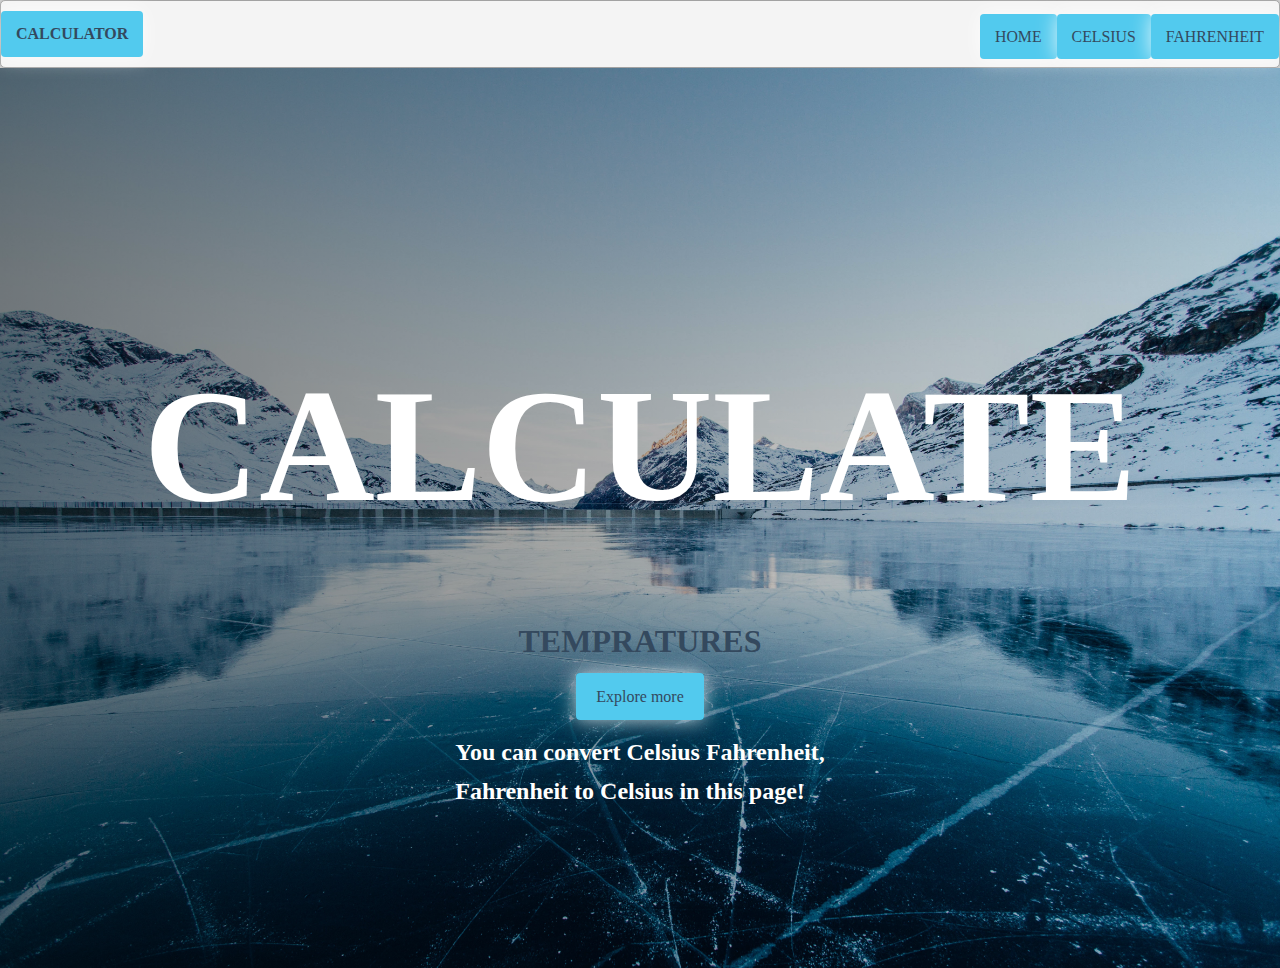
<file: index.html>
<!DOCTYPE html>
<html lang="en">

<head>
    <meta charset="UTF-8">
    <meta http-equiv="X-UA-Compatible" content="IE=edge">
    <meta name="viewport" content="width=device-width, initial-scale=1.0">
    <title>Home Page</title>
    <link rel="stylesheet" href="style.css">
    <script src="script.js"></script>
</head>

<body>

    <header class="header">
		<h1 class="logo"><a href="index.html">CALCULATOR</a></h1>
      <ul class="main-nav">
          <li><a href="index.html">Home</a></li>
          <li><a href="toCelsius.html">Celsius</a></li>
          <li><a href="toFahrenheit.html">Fahrenheit</a></li>
          
      </ul>
	</header> 

    <div class="container">
        <h1>Calculate</h1>
        <h2>Tempratures</h2>
        <span><a href="toCelsius.html">Explore more</a></span>
        <p>You can convert Celsius Fahrenheit,<br> Fahrenheit to Celsius in this page!</p>
       
      </div>

      

     

    
        
    
</body>

</html>
</file>
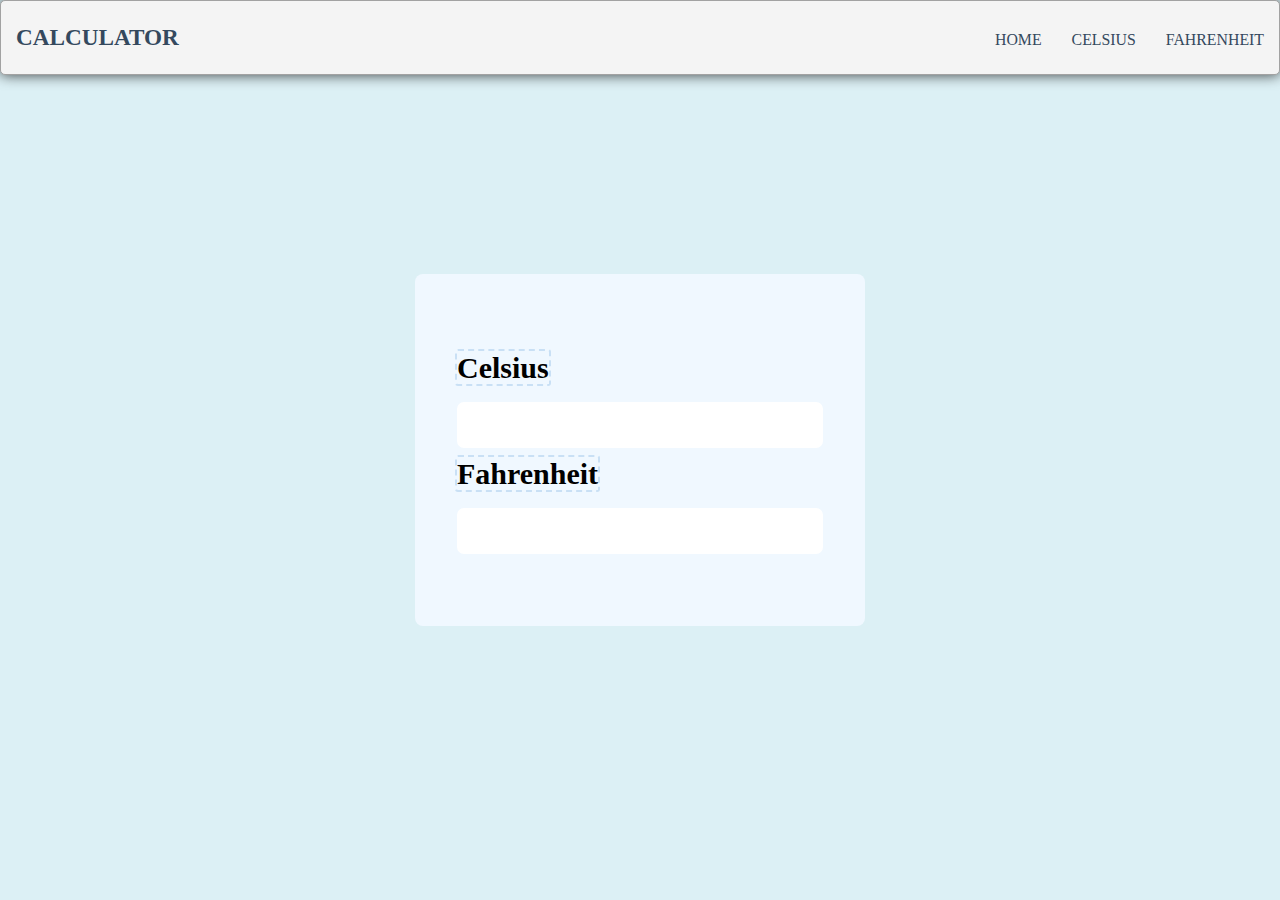
<file: toCelsius.html>
<!DOCTYPE html>
<html lang="en">

<head>
    <meta charset="UTF-8">
    <meta http-equiv="X-UA-Compatible" content="IE=edge">
    <meta name="viewport" content="width=device-width, initial-scale=1.0">
    <title>Celsius</title>
  
   
   
</head>

<body>
    <header class="header">
		<h1 class="logo"><a href="index.html">CALCULATOR</a></h1>
      <ul class="main-nav">
          <li><a href="index.html">Home</a></li>
          <li><a href="toCelsius.html">Celsius</a></li>
          <li><a href="toFahrenheit.html">Fahrenheit</a></li>
          
      </ul>
	</header> 

<style>
    /* -----page toCelsius.html-----*/

* {
	box-sizing: border-box;
}
body {
	
	line-height: 1.6;
	margin: 0;
	min-height: 100vh;
}
ul {
  margin: 0;
  padding: 0;
  list-style: none;
}


h2,
h3,
a {
	color: #34495e;
}

a {
	text-decoration: none;
}



.logo {
	margin: 0;
	font-size: 1.45em;
}

.main-nav {
	margin-top: 5px;

}
.logo a,
.main-nav a {
	padding: 10px 15px;
	text-transform: uppercase;
	text-align: center;
	display: block;
}

.main-nav a {
	color: #34495e;
	font-size: .99em;
}

.main-nav a:hover {
	color: #718daa;
}



.header {
	padding-top: .5em;
	padding-bottom: .5em;
	border: 1px solid #a2a2a2;
	background-color: #f4f4f4;
	-webkit-box-shadow: 0px 0px 14px 0px rgba(0,0,0,0.75);
	-moz-box-shadow: 0px 0px 14px 0px rgba(0,0,0,0.75);
	box-shadow: 0px 0px 14px 0px rgba(0,0,0,0.75);
	-webkit-border-radius: 5px;
	-moz-border-radius: 5px;
	border-radius: 5px;
}


/* ================================= 
  Media Queries
==================================== */




@media (min-width: 769px) {
	.header,
	.main-nav {
		display: flex;
	}
	.header {
		flex-direction: column;
		align-items: center;
    	.header{
		width: 80%;
		margin: 0 auto;
		max-width: 1150px;
	}}
	

}

@media (min-width: 1025px) {
	.header {
		flex-direction: row;
		justify-content: space-between;
	}

}
*{
    
    padding: 0;
    margin: 0;
    box-sizing: border-box;

}

body{
   background-color: rgb(220, 240, 245);
}
.container{
    width: 450px;
    background-color: aliceblue;
    padding: 70px 40px;
    position: absolute;
    transform: translate(-50%, -50%);
    left: 50%;
    top: 50%;
    box-shadow: 0 20px 25px rgba(rgb(199, 188, 188), green, blue, alpha);
    border-radius: 8px;
    font-size: 18px;
}

.input_box{
 width: 51%;
 margin-left: 95px;
 margin-bottom: 42px;   
}

input{
   width: 100%;
   height: 50px;
   border-radius: 9px;
   border: 2px solid aliceblue;
   outline: none;
   margin-top: 8px;
   padding: 0 10px;
}

label{
  
    font-size: 30px;
    font-weight: 600;
    border: 2px dashed rgb(201, 224, 245);
    border-radius: 3px;
}

input:focus{
    border: 2px dashed aliceblue;
    background-color: aliceblue;
}
</style>

    <div class="container">
        <div class="input-box">
            <label for="celsius">Celsius</label>
            <input type="number" id="celsius" oninput="celToFar()">
        </div>
        <div class="input-box">
            <label for="fahrenheit">Fahrenheit</label>
            <input type="number" id="fahrenheit">
        </div>
    </div>


    <script src="script.js"></script>
</body>
</html>
</file>
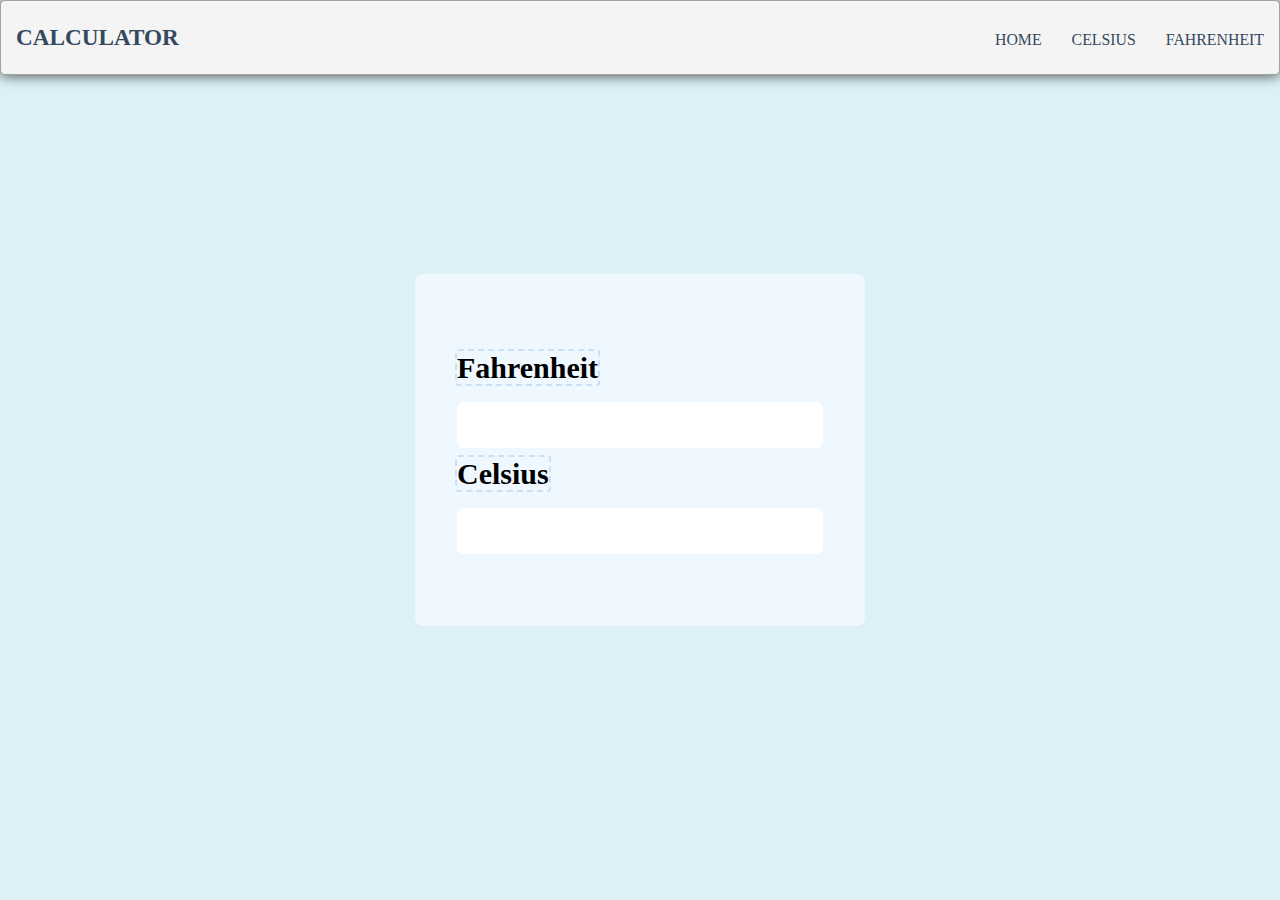
<file: toFahrenheit.html>
<!DOCTYPE html>
<html lang="en">

<head>
    <meta charset="UTF-8">
    <meta http-equiv="X-UA-Compatible" content="IE=edge">
    <meta name="viewport" content="width=device-width, initial-scale=1.0">
    <title>Fahrenheit</title>
  
   
   
</head>

<body>
    <header class="header">
		<h1 class="logo"><a href="index.html">CALCULATOR</a></h1>
      <ul class="main-nav">
          <li><a href="index.html">Home</a></li>
          <li><a href="toCelsius.html">Celsius</a></li>
          <li><a href="toFahrenheit.html">Fahrenheit</a></li>
          
      </ul>
	</header> 

<style>
    /* -----page toCelsius.html-----*/

* {
	box-sizing: border-box;
}
body {
	
	line-height: 1.6;
	margin: 0;
	min-height: 100vh;
}
ul {
  margin: 0;
  padding: 0;
  list-style: none;
}


h2,
h3,
a {
	color: #34495e;
}

a {
	text-decoration: none;
}



.logo {
	margin: 0;
	font-size: 1.45em;
}

.main-nav {
	margin-top: 5px;

}
.logo a,
.main-nav a {
	padding: 10px 15px;
	text-transform: uppercase;
	text-align: center;
	display: block;
}

.main-nav a {
	color: #34495e;
	font-size: .99em;
}

.main-nav a:hover {
	color: #718daa;
}



.header {
	padding-top: .5em;
	padding-bottom: .5em;
	border: 1px solid #a2a2a2;
	background-color: #f4f4f4;
	-webkit-box-shadow: 0px 0px 14px 0px rgba(0,0,0,0.75);
	-moz-box-shadow: 0px 0px 14px 0px rgba(0,0,0,0.75);
	box-shadow: 0px 0px 14px 0px rgba(0,0,0,0.75);
	-webkit-border-radius: 5px;
	-moz-border-radius: 5px;
	border-radius: 5px;
}


/* ================================= 
  Media Queries
==================================== */




@media (min-width: 769px) {
	.header,
	.main-nav {
		display: flex;
	}
	.header {
		flex-direction: column;
		align-items: center;
    	.header{
		width: 80%;
		margin: 0 auto;
		max-width: 1150px;
	}}
	

}

@media (min-width: 1025px) {
	.header {
		flex-direction: row;
		justify-content: space-between;
	}

}
*{
    
    padding: 0;
    margin: 0;
    box-sizing: border-box;

}

body{
   background-color: rgb(220, 240, 245);
}
.container{
    width: 450px;
    background-color: aliceblue;
    padding: 70px 40px;
    position: absolute;
    transform: translate(-50%, -50%);
    left: 50%;
    top: 50%;
    box-shadow: 0 20px 25px rgba(rgb(199, 188, 188), green, blue, alpha);
    border-radius: 8px;
    font-size: 18px;
}

.input_box{
 width: 51%;
 margin-left: 95px;
 margin-bottom: 42px;   
}

input{
   width: 100%;
   height: 50px;
   border-radius: 9px;
   border: 2px solid aliceblue;
   outline: none;
   margin-top: 8px;
   padding: 0 10px;
}

label{
  
    font-size: 30px;
    font-weight: 600;
    border: 2px dashed rgb(201, 224, 245);
    border-radius: 3px;
}

input:focus{
    border: 2px dashed aliceblue;
    background-color: aliceblue;
}
</style>

    <div class="container">
        <div class="input-box">
            <label for="fahrenheit">Fahrenheit</label>
            <input type="number" id="fahrenheit" oninput="forToCel()">
        </div>
        <div class="input-box">
            <label for="celsius">Celsius</label>
            <input type="number" id="celsius" >
        </div>
    </div>


    
</body>
</html>
</file>
<file: style.css>
* {
	box-sizing: border-box;
}
body {
	
	line-height: 1.6;
	margin: 0;
	min-height: 100vh;
}
ul {
  margin: 0;
  padding: 0;
  list-style: none;
}


h2,
h3,
a {
	color: #34495e;
}

a {
	text-decoration: none;
}



.logo {
	margin: 0;
	font-size: 1.45em;
}

.main-nav {
	margin-top: 5px;

}
.logo a,
.main-nav a {
	padding: 10px 15px;
	text-transform: uppercase;
	text-align: center;
	display: block;
}

.main-nav a {
	color: #34495e;
	font-size: .99em;
}

.main-nav a:hover {
	color: #718daa;
}



.header {
	padding-top: .5em;
	padding-bottom: .5em;
	border: 1px solid #a2a2a2;
	background-color: #f4f4f4;
	-webkit-box-shadow: 0px 0px 14px 0px rgba(0,0,0,0.75);
	-moz-box-shadow: 0px 0px 14px 0px rgba(0,0,0,0.75);
	box-shadow: 0px 0px 14px 0px rgba(0,0,0,0.75);
	-webkit-border-radius: 5px;
	-moz-border-radius: 5px;
	border-radius: 5px;
}


/* ================================= 
  Media Queries
==================================== */




@media (min-width: 769px) {
	.header,
	.main-nav {
		display: flex;
	}
	.header {
		flex-direction: column;
		align-items: center;
    	.header{
		width: 80%;
		margin: 0 auto;
		max-width: 1150px;
	}}
	

}

@media (min-width: 1025px) {
	.header {
		flex-direction: row;
		justify-content: space-between;
	}

}



  .container {
    height: 100vh;
    display: flex;
    justify-content: center;
    align-items: center;
    flex-direction: column;
    background: linear-gradient(to right, rgba(0, 0, 0, .5), rgba(0, 0, 0, .1)), url('pexels-riccardo-300857.jpg');
    background-size: cover;
    background-position: center;
    background-repeat: no-repeat;
  }

  h1 {
    font-size: 10rem;
    color: #fff;
    text-transform: uppercase;
    font-weight: 700;
    margin-bottom: 1rem;
  }

  h2 {
    font-size: 2rem;
    color: #fff;
    text-transform: uppercase;
    font-weight: 700;
    margin-bottom: 1rem;
  }

  p {
    font-size: 1.5rem;
    color: #fff;
    font-weight: 700;
    margin-bottom: 1rem;
  }

  a {
    padding: 15px 20px;
    background: #52caee;
    font-size: 1rem;
    text-decoration: none;
    color: #333333;
    border-radius: .25rem;
    box-shadow: 0 0 20px rgba(255, 255, 255, 0.808)
  }


/* -----page toCelsius.html-----*/

* {
	box-sizing: border-box;
}
body {
	
	line-height: 1.6;
	margin: 0;
	min-height: 100vh;
}
ul {
  margin: 0;
  padding: 0;
  list-style: none;
}


h2,
h3,
a {
	color: #34495e;
}

a {
	text-decoration: none;
}



.logo {
	margin: 0;
	font-size: 1.45em;
}

.main-nav {
	margin-top: 5px;

}
.logo a,
.main-nav a {
	padding: 10px 15px;
	text-transform: uppercase;
	text-align: center;
	display: block;
}

.main-nav a {
	color: #34495e;
	font-size: .99em;
}

.main-nav a:hover {
	color: #718daa;
}



.header {
	padding-top: .5em;
	padding-bottom: .5em;
	border: 1px solid #a2a2a2;
	background-color: #f4f4f4;
	-webkit-box-shadow: 0px 0px 14px 0px rgba(0,0,0,0.75);
	-moz-box-shadow: 0px 0px 14px 0px rgba(0,0,0,0.75);
	box-shadow: 0px 0px 14px 0px rgba(0,0,0,0.75);
	-webkit-border-radius: 5px;
	-moz-border-radius: 5px;
	border-radius: 5px;
}


/* ================================= 
  Media Queries
==================================== */




@media (min-width: 769px) {
	.header,
	.main-nav {
		display: flex;
	}
	.header {
		flex-direction: column;
		align-items: center;
    	.header{
		width: 80%;
		margin: 0 auto;
		max-width: 1150px;
	}}
	

}

@media (min-width: 1025px) {
	.header {
		flex-direction: row;
		justify-content: space-between;
	}

}
</file>
